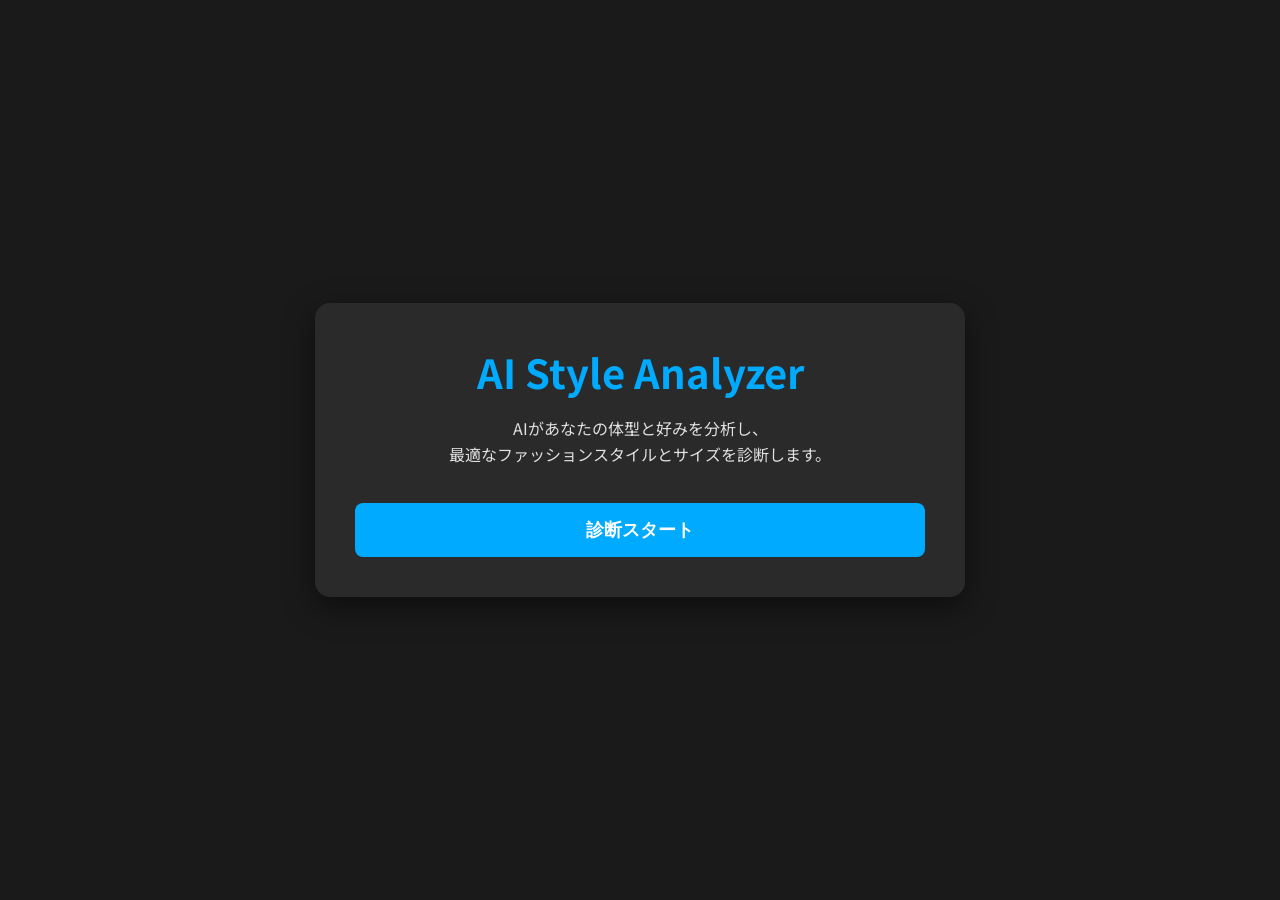
<file: index.html>
<!DOCTYPE html>
<html lang="ja">
<head>
    <meta charset="UTF-8">
    <meta name="viewport" content="width=device-width, initial-scale=1.0">
    <title>AI Style Analyzer</title>
    <link rel="stylesheet" href="style.css">
</head>
<body>
    <div class="container">
        <!-- Screen: Start -->
        <div id="screen-start" class="screen active">
            <h1>AI Style Analyzer</h1>
            <p>AIがあなたの体型と好みを分析し、<br>最適なファッションスタイルとサイズを診断します。</p>
            <button id="start-btn">診断スタート</button>
        </div>

        <!-- Screen: Mode Select -->
        <div id="screen-mode-select" class="screen">
            <h2>STEP 1: 診断モードを選択</h2>
            <p>どちらの方法で診断しますか？</p>
            <div class="mode-buttons">
                <button id="mode-easy-btn">かんたん診断<br><small>（身長・体重から予測）</small></button>
                <button id="mode-pro-btn">プロ診断<br><small>（ヌード寸法を手入力）</small></button>
            </div>
        </div>

        <!-- Screen: Step 1 (Easy) -->
        <div id="screen-step1-easy" class="screen">
            <h2>STEP 1-E: 基本情報を入力</h2>
            <div class="input-group">
                <label for="height">身長 (cm)</label>
                <input type="number" id="height" placeholder="例: 175">
            </div>
            <div class="input-group">
                <label for="weight">体重 (kg)</label>
                <input type="number" id="weight" placeholder="例: 65">
            </div>
            <button class="next-btn">次へ</button>
        </div>

        <!-- Screen: Step 1 (Pro) -->
        <div id="screen-step1-pro" class="screen">
            <h2>STEP 1-P: ヌード寸法を入力</h2>
            <div class="nude-input-grid">
                <!-- JS will generate 11 input fields here -->
            </div>
            <button class="next-btn">次へ</button>
        </div>

        <!-- Screen: Step 2 -->
        <div id="screen-step2" class="screen">
            <h2>STEP 2: 好みのスタイルを選択</h2>
            <div class="input-group">
                <label>好みのフィット感は？</label>
                <select id="fit-preference">
                    <option value="タイト">タイト (-2%)</option>
                    <option value="ジャスト" selected>ジャスト (±0%)</option>
                    <option value="ルーズ">ルーズ (+3%)</option>
                </select>
            </div>
            <div class="input-group">
                <label>よくするファッションは？</label>
                <select id="style-preference">
                    <option value="きれいめ">きれいめ</option>
                    <option value="カジュアル" selected>カジュアル</option>
                    <option value="ストリート">ストリート</option>
                </select>
            </div>
            <button id="analyze-btn">結果を見る</button>
        </div>
        
        <!-- Screen: Loading -->
        <div id="screen-loading" class="screen">
            <h2>AIがあなたのスタイルを分析中...</h2>
            <div class="loader"></div>
        </div>

        <!-- Screen: Result -->
        <div id="screen-result" class="screen">
            <h2>診断結果</h2>
            <h3 id="style-type-result">あなたは【ジャスト・カジュアル】タイプ！</h3>

            <div class="result-part">
                <h4>1. あなたのヌード寸法 (<span id="nude-source"></span>)</h4>
                <div class="result-tables">
                    <div class="result-table full-width">
                        <table id="nude-results-table"><tbody></tbody></table>
                    </div>
                </div>
            </div>

            <div class="result-part">
                <h4>2. AI推薦サイズ (標準)</h4>
                <div class="result-tables">
                    <div class="result-table">
                        <h5>ジャケット</h5>
                        <table id="jacket-reco-table"><tbody></tbody></table>
                    </div>
                    <div class="result-table">
                        <h5>パンツ</h5>
                        <table id="pants-reco-table"><tbody></tbody></table>
                    </div>
                </div>
            </div>

            <div class="result-part">
                <h4>3. お好みを反映した完成サイズ</h4>
                <div class="result-tables">
                    <div class="result-table">
                        <h5>ジャケット</h5>
                        <table id="jacket-final-table"><tbody></tbody></table>
                    </div>
                    <div class="result-table">
                        <h5>パンツ</h5>
                        <table id="pants-final-table"><tbody></tbody></table>
                    </div>
                </div>
            </div>

            <button id="restart-btn">もう一度診断する</button>
        </div>
    </div>
    <script src="script.js"></script>
</body>
</html>
</file>
<file: style.css>
@import url('https://fonts.googleapis.com/css2?family=Noto+Sans+JP:wght@400;700&display=swap');

:root {
    --bg-color: #1a1a1a;
    --text-color: #e0e0e0;
    --primary-color: #00aaff;
    --secondary-color: #00caff;
    --container-bg: #2a2a2a;
    --input-bg: #333;
    --border-color: #444;
}

* {
    margin: 0;
    padding: 0;
    box-sizing: border-box;
}

body {
    font-family: 'Noto Sans JP', sans-serif;
    background-color: var(--bg-color);
    color: var(--text-color);
    display: flex;
    justify-content: center;
    align-items: center;
    min-height: 100vh;
    padding: 20px 0;
}

.container {
    width: 90%;
    max-width: 650px; /* Wider for pro mode */
    background-color: var(--container-bg);
    padding: 40px;
    border-radius: 15px;
    box-shadow: 0 10px 30px rgba(0, 0, 0, 0.5);
    position: relative;
}

.screen {
    display: none;
    flex-direction: column;
    justify-content: center;
    align-items: center;
    text-align: center;
}

.screen.active {
    display: flex;
    animation: fadeIn 0.5s ease-in-out;
}

@keyframes fadeIn {
    from { opacity: 0; transform: scale(0.98); }
    to { opacity: 1; transform: scale(1); }
}

h1, h2, h3, h4, h5, p, label {
    -webkit-font-smoothing: antialiased;
    -moz-osx-font-smoothing: grayscale;
}

h1 { color: var(--primary-color); margin-bottom: 15px; font-size: 2.5em; }

h2 { margin-bottom: 25px; font-size: 1.8em; }

h3 { color: var(--primary-color); margin-bottom: 20px; }

h4 {
    width: 100%;
    text-align: left;
    color: var(--primary-color);
    margin-bottom: 15px;
    border-bottom: 1px solid var(--border-color);
    padding-bottom: 8px;
}

h5 { margin-bottom: 10px; font-size: 1.1em; }

p { margin-bottom: 25px; line-height: 1.6; }

.input-group {
    width: 100%;
    margin-bottom: 20px;
}

.input-group label {
    display: block;
    margin-bottom: 8px;
    text-align: left;
}

input[type="number"], select {
    width: 100%;
    padding: 12px;
    background-color: var(--input-bg);
    border: 1px solid var(--border-color);
    border-radius: 8px;
    color: var(--text-color);
    font-size: 1em;
}

button {
    background-color: var(--primary-color);
    color: #fff;
    border: none;
    padding: 15px 30px;
    border-radius: 8px;
    cursor: pointer;
    font-size: 1.1em;
    font-weight: bold;
    transition: background-color 0.3s, transform 0.2s;
    width: 100%;
    margin-top: 10px;
}

button:hover {
    background-color: #0088cc;
    transform: translateY(-2px);
}

.mode-buttons {
    display: flex;
    gap: 20px;
    width: 100%;
}

.mode-buttons button {
    background-color: var(--input-bg);
    border: 1px solid var(--border-color);
}

.mode-buttons button:hover {
    background-color: var(--primary-color);
    border-color: var(--primary-color);
}

.nude-input-grid {
    display: grid;
    grid-template-columns: repeat(3, 1fr);
    gap: 15px;
    width: 100%;
    margin-bottom: 20px;
}

.nude-input-grid .input-group {
    margin-bottom: 0;
}

.result-part { width: 100%; margin-bottom: 25px; }

.result-tables { display: flex; justify-content: space-between; gap: 20px; width: 100%; }

.result-table { width: 100%; }

.result-tables .result-table { width: 48%; }

.result-table.full-width { width: 100%; }

table { width: 100%; border-collapse: collapse; }

td {
    padding: 8px;
    border-bottom: 1px solid var(--border-color);
    text-align: left;
    font-size: 0.95em;
}

td:first-child { font-weight: bold; color: #c0c0c0; }

.loader {
    border: 5px solid #f3f3f3;
    border-top: 5px solid var(--primary-color);
    border-radius: 50%;
    width: 50px;
    height: 50px;
    animation: spin 1s linear infinite;
}

@keyframes spin {
    0% { transform: rotate(0deg); }
    100% { transform: rotate(360deg); }
}
</file>
